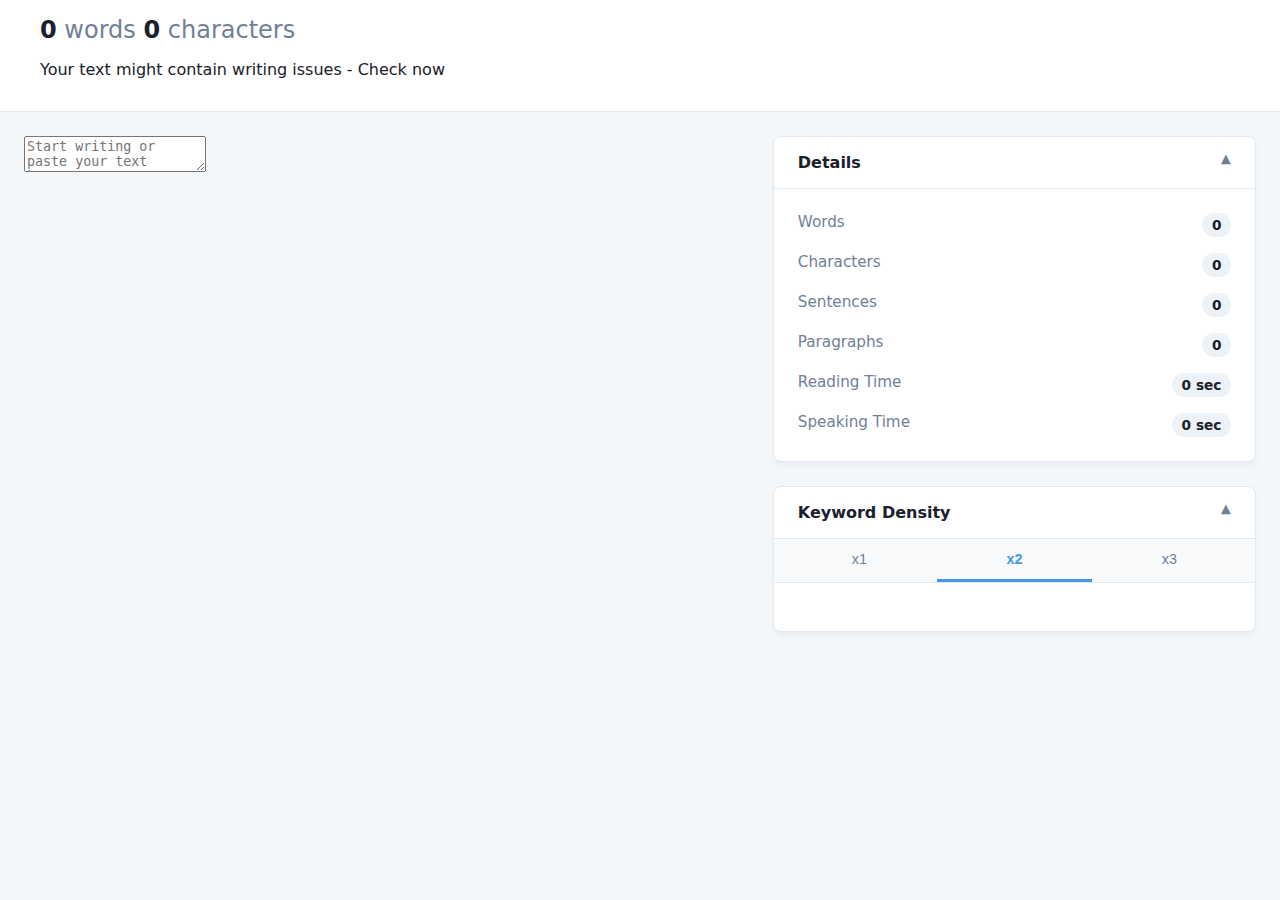
<file: index.html>
<!DOCTYPE html>
<html lang="en">
<head>

<link rel="icon" href="favicon.ico" type="image/x-icon" />
<link rel="apple-touch-icon" sizes="180x180" href="/apple-touch-icon.png">
<link rel="icon" type="image/png" sizes="32x32" href="/favicon-32x32.png">
<link rel="icon" type="image/png" sizes="16x16" href="/favicon-16x16.png">
<link rel="manifest" href="/site.webmanifest">


    <meta charset="UTF-8">
    <meta name="viewport" content="width=device-width, initial-scale=1.0">
    <title>Word Counter & Text Analyzer</title>
    <link rel="stylesheet" href="style.css">
    <!-- The <style> tag from the previous answer can be removed or kept -->
</head>

<body>

    <header class="main-header">
        <h1>
            <span id="word-count">0</span> words <span id="char-count">0</span> characters
        </h1>
        <p>Your text might contain writing issues - Check now</p>
    </header>

    <main class="container">
        <div class="editor-panel">
            <div class="textarea-container">
                <div id="highlighter" class="highlighter-backdrop" aria-hidden="true"></div>
                <textarea id="text-input" spellcheck="false" placeholder="Start writing or paste your text here..."></textarea>
            </div>
        </div>

        <aside class="sidebar">
            <details class="sidebar-section" open>
                <summary>Details</summary>
                <div class="section-content">
                    <div class="details-grid">
                        <span>Words</span><span id="details-words">0</span>
                        <span>Characters</span><span id="details-chars">0</span>
                        <span>Sentences</span><span id="details-sentences">0</span>
                        <span>Paragraphs</span><span id="details-paragraphs">0</span>
                        <span>Reading Time</span><span id="details-reading-time">0 sec</span>
                        <span>Speaking Time</span><span id="details-speaking-time">0 sec</span>
                    </div>
                </div>
            </details>

            <details class="sidebar-section" open>
                <summary>Keyword Density</summary>
                <div class="density-tabs">
                    <button class="tab-btn" data-ngram="1">x1</button>
                    <button class="tab-btn active" data-ngram="2">x2</button>
                    <button class="tab-btn" data-ngram="3">x3</button>
                </div>
                <div class="section-content">
                    <div id="density-list" class="density-list">
                        <!-- Density results will be injected here -->
                    </div>
                </div>
            </details>
        </aside>
    </main>

    <script>
        document.addEventListener('DOMContentLoaded', () => {
            const textInput = document.getElementById('text-input');
            const highlighter = document.getElementById('highlighter');

            // Header counters
            const wordCountEl = document.getElementById('word-count');
            const charCountEl = document.getElementById('char-count');

            // Details panel
            const detailsWordsEl = document.getElementById('details-words');
            const detailsCharsEl = document.getElementById('details-chars');
            const detailsSentencesEl = document.getElementById('details-sentences');
            const detailsParagraphsEl = document.getElementById('details-paragraphs');
            const detailsReadingTimeEl = document.getElementById('details-reading-time');
            const detailsSpeakingTimeEl = document.getElementById('details-speaking-time');

            // Density panel
            const densityListEl = document.getElementById('density-list');
            const densityTabsContainer = document.querySelector('.density-tabs');

            let currentNgramSize = 2; // Default to bigrams (x2)
            let currentHighlightedPhrase = null;

            // --- UTILITY FUNCTIONS ---
            const formatTime = (seconds) => {
                if (isNaN(seconds) || seconds < 1) return '0 sec';
                const minutes = Math.floor(seconds / 60);
                const remainingSeconds = Math.round(seconds % 60);
                let result = '';
                if (minutes > 0) result += `${minutes} min `;
                if (remainingSeconds > 0 || minutes === 0) result += `${remainingSeconds} sec`;
                return result.trim();
            };

            const escapeRegExp = (string) => {
                return string.replace(/[.*+?^${}()|[\]\\]/g, '\\$&');
            };

            const escapeHTML = (str) => {
                return str.replace(/&/g, "&").replace(/</g, "<").replace(/>/g, ">");
            };

            // --- CORE LOGIC ---
            const analyzeText = () => {
                const text = textInput.value;
                
                // 1. Update Details Panel
                const words = text.trim().split(/\s+/).filter(Boolean);
                const wordCount = text.trim() === '' ? 0 : words.length;
                const charCount = text.length;
                // Treat each line as a "paragraph" like in the original image's context
                const paragraphCount = text.split('\n').filter(line => line.trim() !== '').length;
                const sentenceCount = (text.match(/[.!?]+|\n/g) || []).filter(s => s.trim().length > 0).length || (text.trim() ? 1 : 0);
                
                wordCountEl.textContent = wordCount;
                charCountEl.textContent = charCount;
                detailsWordsEl.textContent = wordCount;
                detailsCharsEl.textContent = charCount;
                detailsSentencesEl.textContent = sentenceCount;
                detailsParagraphsEl.textContent = paragraphCount;
                
                // Reading time (avg. 270 WPM) & Speaking time (avg. 180 WPM)
                detailsReadingTimeEl.textContent = formatTime((wordCount / 270) * 60);
                detailsSpeakingTimeEl.textContent = formatTime((wordCount / 180) * 60);

                // 2. Update Keyword Density
                updateDensity(words);

                // 3. Update Highlighter
                updateHighlighter();
            };

            const updateDensity = (words) => {
                densityListEl.innerHTML = '';
                if (words.length < currentNgramSize) return;

                const ngrams = new Map();
                const cleanWords = words.map(w => w.toLowerCase().replace(/[.,/#!$%^&*;:{}=\-_`~()]/g,""));
                
                for (let i = 0; i <= cleanWords.length - currentNgramSize; i++) {
                    const ngram = cleanWords.slice(i, i + currentNgramSize).join(' ');
                    if (ngram.trim().length > 0) {
                       ngrams.set(ngram, (ngrams.get(ngram) || 0) + 1);
                    }
                }

                const sortedNgrams = [...ngrams.entries()]
                    .filter(([phrase, count]) => count > 1)
                    .sort((a, b) => b[1] - a[1]);

                sortedNgrams.forEach(([phrase, count]) => {
                    const item = document.createElement('div');
                    item.className = 'density-item';
                    item.innerHTML = `<span class="phrase">${escapeHTML(phrase)}</span><span class="count">${count}</span>`;
                    item.addEventListener('click', () => {
                        currentHighlightedPhrase = phrase;
                        updateHighlighter();
                    });
                    densityListEl.appendChild(item);
                });
            };

            const updateHighlighter = () => {
                const text = textInput.value;
                let highlightedText = escapeHTML(text);

                if (currentHighlightedPhrase) {
                    const regex = new RegExp(escapeRegExp(currentHighlightedPhrase), 'gi');
                    highlightedText = highlightedText.replace(regex, (match) => `<span class="highlight">${match}</span>`);
                }
                
                highlighter.innerHTML = highlightedText + '\n'; // Add trailing newline for scroll sync
            };

            // --- EVENT LISTENERS ---
            textInput.addEventListener('input', analyzeText);
            
            // Sync scrolling
            textInput.addEventListener('scroll', () => {
                highlighter.scrollTop = textInput.scrollTop;
                highlighter.scrollLeft = textInput.scrollLeft;
            });

            // Tab switching for keyword density
            densityTabsContainer.addEventListener('click', (e) => {
                if (e.target.tagName === 'BUTTON') {
                    densityTabsContainer.querySelector('.active').classList.remove('active');
                    e.target.classList.add('active');
                    currentNgramSize = parseInt(e.target.dataset.ngram, 10);
                    currentHighlightedPhrase = null; // Clear highlight on tab switch
                    analyzeText(); // Re-analyze with new N-gram size
                }
            });

            // Initial analysis on load (if there's any pre-filled text)
            analyzeText();
        });
    </script>
</body>
</html>
</file>
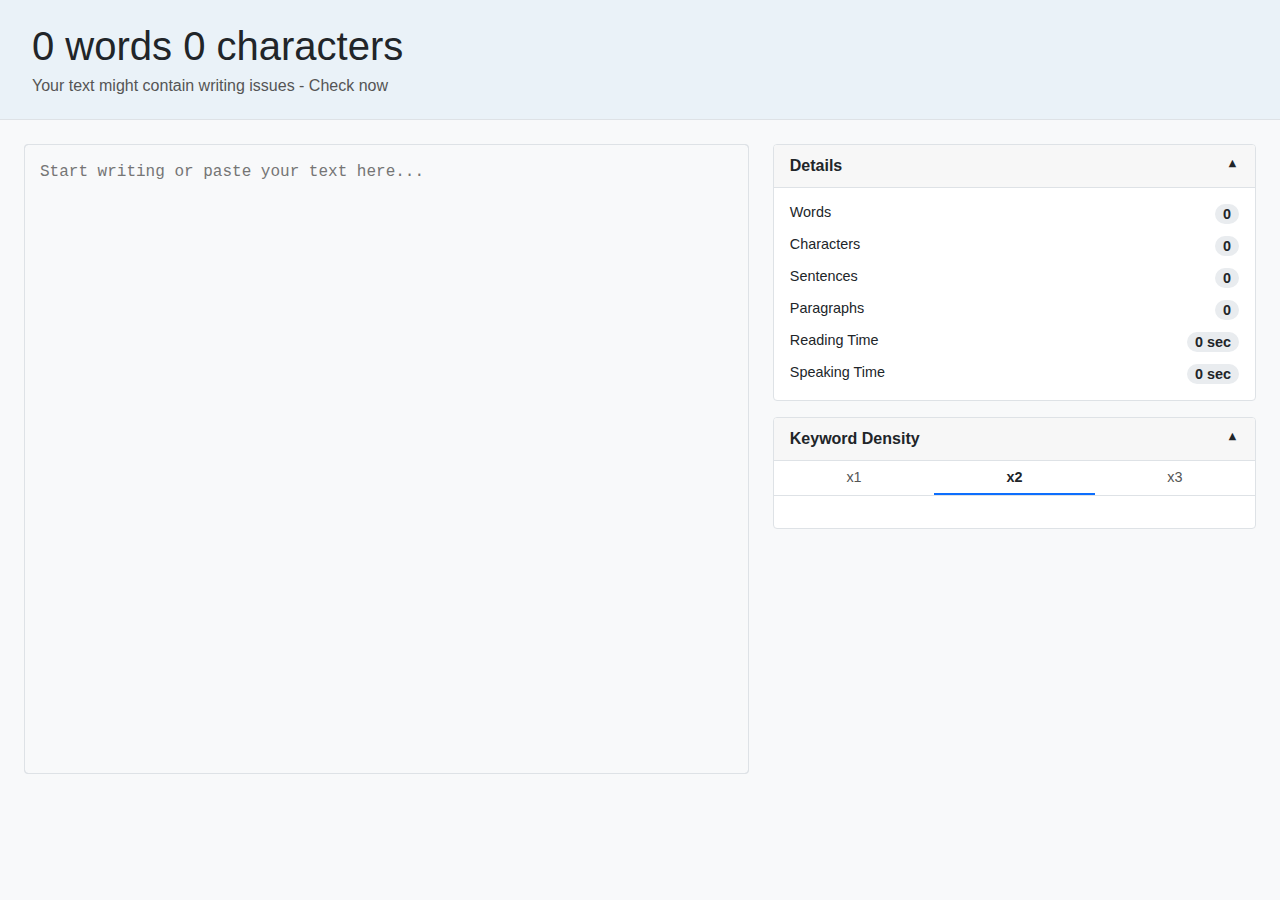
<file: wordcounter.html>
<!DOCTYPE html>
<html lang="en">
<head>
    <meta charset="UTF-8">
    <meta name="viewport" content="width=device-width, initial-scale=1.0">
    <title>Word Counter & Text Analyzer</title>
    <style>
        :root {
            --primary-bg: #f8f9fa;
            --secondary-bg: #e9ecef;
            --border-color: #dee2e6;
            --text-color: #212529;
            --accent-color: #0d6efd;
            --highlight-color: #ffc107;
            --font-family: -apple-system, BlinkMacSystemFont, "Segoe UI", Roboto, Helvetica, Arial, sans-serif;
        }

        body {
            font-family: var(--font-family);
            background-color: var(--primary-bg);
            margin: 0;
            color: var(--text-color);
        }

        .main-header {
            background-color: #eaf2f8; /* Light blue from image */
            padding: 1.5rem 2rem;
            border-bottom: 1px solid var(--border-color);
        }

        .main-header h1 {
            margin: 0;
            font-size: 2.5rem;
            font-weight: 300;
        }

        .main-header p {
            margin: 0.5rem 0 0;
            font-size: 1rem;
            color: #555;
        }

        .container {
            display: flex;
            flex-wrap: wrap;
            padding: 1.5rem;
            gap: 1.5rem;
        }

        .editor-panel {
            flex: 3;
            min-width: 300px;
        }

        .textarea-container {
            position: relative;
            width: 100%;
            height: 70vh;
        }

        #text-input, #highlighter {
            margin: 0;
            padding: 15px;
            font-family: "Courier New", Courier, monospace;
            font-size: 16px;
            line-height: 1.6;
            width: 100%;
            height: 100%;
            box-sizing: border-box;
            border: 1px solid var(--border-color);
            border-radius: 4px;
            white-space: pre-wrap;
            word-wrap: break-word;
            overflow: auto;
        }

        #text-input {
            position: relative;
            z-index: 2;
            background: transparent;
            color: var(--text-color);
            resize: none; /* Disallow manual resizing */
        }

        #highlighter {
            position: absolute;
            top: 0;
            left: 0;
            z-index: 1;
            color: transparent; /* Text is invisible, only highlight bg is seen */
            pointer-events: none; /* Allows clicks to go through to textarea */
        }

        .highlight {
            background-color: var(--highlight-color);
            border-radius: 3px;
        }

        .sidebar {
            flex: 2;
            min-width: 280px;
        }

        .sidebar-section {
            background-color: #fff;
            border: 1px solid var(--border-color);
            border-radius: 4px;
            margin-bottom: 1rem;
            overflow: hidden;
        }

        .sidebar-section summary {
            font-weight: bold;
            cursor: pointer;
            padding: 0.75rem 1rem;
            background-color: #f7f7f7;
            border-bottom: 1px solid var(--border-color);
            list-style: none; /* remove triangle */
            position: relative;
        }
        
        .sidebar-section summary::-webkit-details-marker {
            display: none; /* remove triangle for Chrome */
        }

        .sidebar-section summary::after {
            content: '▼';
            position: absolute;
            right: 1rem;
            font-size: 0.8em;
            transition: transform 0.2s;
        }

        .sidebar-section[open] > summary::after {
            transform: rotate(180deg);
        }

        .section-content {
            padding: 1rem;
        }

        .details-grid {
            display: grid;
            grid-template-columns: 1fr auto;
            gap: 0.75rem;
            font-size: 0.9rem;
        }

        .details-grid span:nth-child(even) {
            background-color: var(--secondary-bg);
            padding: 2px 8px;
            border-radius: 10px;
            font-weight: bold;
            justify-self: end;
        }

        .density-tabs {
            display: flex;
            border-bottom: 1px solid var(--border-color);
        }
        
        .tab-btn {
            flex: 1;
            padding: 0.5rem;
            border: none;
            background-color: transparent;
            cursor: pointer;
            font-size: 0.9rem;
            color: #555;
            border-bottom: 2px solid transparent;
        }

        .tab-btn.active {
            font-weight: bold;
            color: var(--text-color);
            border-bottom: 2px solid var(--accent-color);
        }

        .density-list {
            max-height: 250px;
            overflow-y: auto;
        }

        .density-item {
            display: flex;
            justify-content: space-between;
            align-items: center;
            padding: 0.5rem 0;
            border-bottom: 1px solid var(--secondary-bg);
            font-size: 0.9rem;
            cursor: pointer;
        }
        .density-item:last-child {
            border-bottom: none;
        }

        .density-item:hover {
            background-color: #f0f8ff;
        }

        .density-item .phrase {
            flex-grow: 1;
        }

        .density-item .count {
            background-color: var(--secondary-bg);
            padding: 2px 8px;
            border-radius: 10px;
            font-weight: bold;
            margin-left: 1rem;
        }
    </style>
</head>
<body>

    <header class="main-header">
        <h1>
            <span id="word-count">0</span> words <span id="char-count">0</span> characters
        </h1>
        <p>Your text might contain writing issues - Check now</p>
    </header>

    <main class="container">
        <div class="editor-panel">
            <div class="textarea-container">
                <div id="highlighter" class="highlighter-backdrop" aria-hidden="true"></div>
                <textarea id="text-input" spellcheck="false" placeholder="Start writing or paste your text here..."></textarea>
            </div>
        </div>

        <aside class="sidebar">
            <details class="sidebar-section" open>
                <summary>Details</summary>
                <div class="section-content">
                    <div class="details-grid">
                        <span>Words</span><span id="details-words">0</span>
                        <span>Characters</span><span id="details-chars">0</span>
                        <span>Sentences</span><span id="details-sentences">0</span>
                        <span>Paragraphs</span><span id="details-paragraphs">0</span>
                        <span>Reading Time</span><span id="details-reading-time">0 sec</span>
                        <span>Speaking Time</span><span id="details-speaking-time">0 sec</span>
                    </div>
                </div>
            </details>

            <details class="sidebar-section" open>
                <summary>Keyword Density</summary>
                <div class="density-tabs">
                    <button class="tab-btn" data-ngram="1">x1</button>
                    <button class="tab-btn active" data-ngram="2">x2</button>
                    <button class="tab-btn" data-ngram="3">x3</button>
                </div>
                <div class="section-content">
                    <div id="density-list" class="density-list">
                        <!-- Density results will be injected here -->
                    </div>
                </div>
            </details>
        </aside>
    </main>

    <script>
        document.addEventListener('DOMContentLoaded', () => {
            const textInput = document.getElementById('text-input');
            const highlighter = document.getElementById('highlighter');

            // Header counters
            const wordCountEl = document.getElementById('word-count');
            const charCountEl = document.getElementById('char-count');

            // Details panel
            const detailsWordsEl = document.getElementById('details-words');
            const detailsCharsEl = document.getElementById('details-chars');
            const detailsSentencesEl = document.getElementById('details-sentences');
            const detailsParagraphsEl = document.getElementById('details-paragraphs');
            const detailsReadingTimeEl = document.getElementById('details-reading-time');
            const detailsSpeakingTimeEl = document.getElementById('details-speaking-time');

            // Density panel
            const densityListEl = document.getElementById('density-list');
            const densityTabsContainer = document.querySelector('.density-tabs');

            let currentNgramSize = 2; // Default to bigrams (x2)
            let currentHighlightedPhrase = null;

            // --- UTILITY FUNCTIONS ---
            const formatTime = (seconds) => {
                if (isNaN(seconds) || seconds < 1) return '0 sec';
                const minutes = Math.floor(seconds / 60);
                const remainingSeconds = Math.round(seconds % 60);
                let result = '';
                if (minutes > 0) result += `${minutes} min `;
                if (remainingSeconds > 0 || minutes === 0) result += `${remainingSeconds} sec`;
                return result.trim();
            };

            const escapeRegExp = (string) => {
                return string.replace(/[.*+?^${}()|[\]\\]/g, '\\$&');
            };

            const escapeHTML = (str) => {
                return str.replace(/&/g, "&").replace(/</g, "<").replace(/>/g, ">");
            };

            // --- CORE LOGIC ---
            const analyzeText = () => {
                const text = textInput.value;
                
                // 1. Update Details Panel
                const words = text.trim().split(/\s+/).filter(Boolean);
                const wordCount = text.trim() === '' ? 0 : words.length;
                const charCount = text.length;
                // Treat each line as a "paragraph" like in the original image's context
                const paragraphCount = text.split('\n').filter(line => line.trim() !== '').length;
                const sentenceCount = (text.match(/[.!?]+|\n/g) || []).filter(s => s.trim().length > 0).length || (text.trim() ? 1 : 0);
                
                wordCountEl.textContent = wordCount;
                charCountEl.textContent = charCount;
                detailsWordsEl.textContent = wordCount;
                detailsCharsEl.textContent = charCount;
                detailsSentencesEl.textContent = sentenceCount;
                detailsParagraphsEl.textContent = paragraphCount;
                
                // Reading time (avg. 270 WPM) & Speaking time (avg. 180 WPM)
                detailsReadingTimeEl.textContent = formatTime((wordCount / 270) * 60);
                detailsSpeakingTimeEl.textContent = formatTime((wordCount / 180) * 60);

                // 2. Update Keyword Density
                updateDensity(words);

                // 3. Update Highlighter
                updateHighlighter();
            };

            const updateDensity = (words) => {
                densityListEl.innerHTML = '';
                if (words.length < currentNgramSize) return;

                const ngrams = new Map();
                const cleanWords = words.map(w => w.toLowerCase().replace(/[.,/#!$%^&*;:{}=\-_`~()]/g,""));
                
                for (let i = 0; i <= cleanWords.length - currentNgramSize; i++) {
                    const ngram = cleanWords.slice(i, i + currentNgramSize).join(' ');
                    if (ngram.trim().length > 0) {
                       ngrams.set(ngram, (ngrams.get(ngram) || 0) + 1);
                    }
                }

                const sortedNgrams = [...ngrams.entries()]
                    .filter(([phrase, count]) => count > 1)
                    .sort((a, b) => b[1] - a[1]);

                sortedNgrams.forEach(([phrase, count]) => {
                    const item = document.createElement('div');
                    item.className = 'density-item';
                    item.innerHTML = `<span class="phrase">${escapeHTML(phrase)}</span><span class="count">${count}</span>`;
                    item.addEventListener('click', () => {
                        currentHighlightedPhrase = phrase;
                        updateHighlighter();
                    });
                    densityListEl.appendChild(item);
                });
            };

            const updateHighlighter = () => {
                const text = textInput.value;
                let highlightedText = escapeHTML(text);

                if (currentHighlightedPhrase) {
                    const regex = new RegExp(escapeRegExp(currentHighlightedPhrase), 'gi');
                    highlightedText = highlightedText.replace(regex, (match) => `<span class="highlight">${match}</span>`);
                }
                
                highlighter.innerHTML = highlightedText + '\n'; // Add trailing newline for scroll sync
            };

            // --- EVENT LISTENERS ---
            textInput.addEventListener('input', analyzeText);
            
            // Sync scrolling
            textInput.addEventListener('scroll', () => {
                highlighter.scrollTop = textInput.scrollTop;
                highlighter.scrollLeft = textInput.scrollLeft;
            });

            // Tab switching for keyword density
            densityTabsContainer.addEventListener('click', (e) => {
                if (e.target.tagName === 'BUTTON') {
                    densityTabsContainer.querySelector('.active').classList.remove('active');
                    e.target.classList.add('active');
                    currentNgramSize = parseInt(e.target.dataset.ngram, 10);
                    currentHighlightedPhrase = null; // Clear highlight on tab switch
                    analyzeText(); // Re-analyze with new N-gram size
                }
            });

            // Initial analysis on load (if there's any pre-filled text)
            analyzeText();
        });
    </script>
</body>
</html>
</file>
<file: style.css>
/* --- MODERN & BEAUTIFUL STYLESHEET (v3) --- */

/* 1. ROOT VARIABLES & GLOBAL RESETS
-------------------------------------------------- */
:root {
    --font-sans: system-ui, -apple-system, "Segoe UI", Roboto, "Helvetica Neue", Arial, sans-serif;
    --bg-primary: #f4f7f9;
    --bg-secondary: #ffffff;
    --border-color: #e2e8f0;
    --text-primary: #1a202c;
    --text-secondary: #718096;
    --accent-primary: #4299e1;
    --accent-highlight: #fff2ab; /* Softer yellow for density highlight */
    --shadow-color: rgba(0, 0, 0, 0.05);
    --border-radius: 8px;
    --transition-speed: 0.2s;
}
*, *::before, *::after { box-sizing: border-box; }
body {
    font-family: var(--font-sans);
    background-color: var(--bg-primary);
    margin: 0;
    color: var(--text-primary);
    -webkit-font-smoothing: antialiased;
    -moz-osx-font-smoothing: grayscale;
}

/* 2. MAIN LAYOUT & HEADER
-------------------------------------------------- */
.main-header {
    background-color: var(--bg-secondary);
    padding: 1rem 2.5rem;
    border-bottom: 1px solid var(--border-color);
}
.main-header h1 {
    margin: 0;
    font-size: 1.5rem;
    font-weight: 300;
    color: var(--text-secondary);
}
.main-header h1 span {
    font-weight: 600;
    color: var(--text-primary);
}
.container {
    display: flex;
    flex-wrap: wrap;
    padding: 1.5rem;
    gap: 1.5rem;
    align-items: flex-start;
}

/* 3. RIBBON UI
-------------------------------------------------- */
.ribbon {
    display: flex;
    flex-wrap: wrap;
    align-items: center;
    background-color: #f8fafc;
    padding: 0.5rem;
    border: 1px solid var(--border-color);
    border-bottom: none;
    border-top-left-radius: var(--border-radius);
    border-top-right-radius: var(--border-radius);
}
.ribbon-group {
    display: flex;
    align-items: center;
    border-right: 1px solid var(--border-color);
    padding: 0 0.5rem;
    margin-right: 0.5rem;
}
.ribbon-group:last-child {
    border-right: none;
    margin-right: 0;
}
.ribbon-btn {
    background: none;
    border: 1px solid transparent;
    border-radius: 4px;
    padding: 0.5rem;
    margin: 0.125rem;
    cursor: pointer;
    font-size: 1rem;
    color: var(--text-secondary);
    transition: all var(--transition-speed) ease;
}
.ribbon-btn:hover {
    background-color: #e2e8f0;
    color: var(--text-primary);
}
.ribbon-btn.is-active {
    background-color: #dbeafe;
    color: var(--accent-primary);
}
.ribbon-select {
    background-color: var(--bg-secondary);
    border: 1px solid #cbd5e0;
    border-radius: 4px;
    padding: 0.4rem;
    margin: 0 0.25rem;
    font-size: 0.85rem;
}
.ribbon-color-label {
    position: relative;
    cursor: pointer;
    padding: 0.5rem;
    border-radius: 4px;
    margin: 0.125rem;
}
.ribbon-color-label i {
    font-size: 1rem;
    color: var(--text-secondary);
    pointer-events: none; /* Let clicks pass through to the input */
}
.ribbon-color-label:hover {
    background-color: #e2e8f0;
}
.ribbon-color-picker {
    position: absolute;
    top: 0;
    left: 0;
    width: 100%;
    height: 100%;
    opacity: 0;
    cursor: pointer;
}

/* 4. EDITOR PANEL & EDITABLE AREA
-------------------------------------------------- */
.editor-panel {
    flex: 3;
    min-width: 400px;
    display: flex;
    flex-direction: column;
}
.editor-area {
    width: 100%;
    height: 70vh;
    padding: 1.5rem 2rem;
    font-family: "Georgia", serif; /* Default font */
    font-size: 16px;
    line-height: 1.7;
    background-color: var(--bg-secondary);
    border: 1px solid var(--border-color);
    border-bottom-left-radius: var(--border-radius);
    border-bottom-right-radius: var(--border-radius);
    box-shadow: 0 4px 6px -1px var(--shadow-color);
    overflow-y: auto;
    outline: none;
}
.editor-area:focus-within {
    border-color: var(--accent-primary);
    box-shadow: 0 0 0 3px rgba(66, 153, 225, 0.5);
}
.density-highlight { /* For keyword density */
    background-color: var(--accent-highlight);
    border-radius: 3px;
    transition: background-color 0.3s;
}

/* 5. SIDEBAR & CONTENT SECTIONS
-------------------------------------------------- */
.sidebar { flex: 2; min-width: 320px; }
.sidebar-section {
    background-color: var(--bg-secondary);
    border: 1px solid var(--border-color);
    border-radius: var(--border-radius);
    margin-bottom: 1.5rem;
    box-shadow: 0 4px 6px -1px var(--shadow-color);
}
.sidebar-section summary {
    font-weight: 600; cursor: pointer; padding: 1rem 1.5rem;
    border-bottom: 1px solid var(--border-color); list-style: none; position: relative;
    transition: background-color var(--transition-speed) ease;
}
.sidebar-section summary:hover { background-color: #fafdff; }
.sidebar-section[open] > summary { border-bottom-color: var(--border-color); }
.sidebar-section:not([open]) > summary { border-bottom-color: transparent; }
.sidebar-section summary::-webkit-details-marker { display: none; }
.sidebar-section summary::after {
    content: '▼'; position: absolute; right: 1.5rem; font-size: 0.8em;
    color: var(--text-secondary); transition: transform var(--transition-speed) ease-in-out;
}
.sidebar-section[open] > summary::after { transform: rotate(180deg); }
.section-content { padding: 1.5rem; }
.details-grid {
    display: grid; grid-template-columns: 1fr auto;
    gap: 1rem; font-size: 0.95rem;
}
.details-grid span:nth-child(odd) { color: var(--text-secondary); }
.details-grid span:nth-child(even) {
    background-color: #edf2f7; color: var(--text-primary); padding: 0.25rem 0.6rem;
    border-radius: 9999px; font-weight: 600; font-size: 0.9em; justify-self: end;
}
.density-tabs {
    display: flex; border-bottom: 1px solid var(--border-color);
    padding: 0 0.5rem; background-color: #f8fafc;
}
.tab-btn {
    flex: 1; padding: 0.75rem; border: none; background-color: transparent;
    cursor: pointer; font-size: 0.9rem; font-weight: 500; color: var(--text-secondary);
    border-bottom: 3px solid transparent; transition: all var(--transition-speed) ease;
}
.tab-btn:hover { color: var(--text-primary); background-color: #f1f5f9; }
.tab-btn.active {
    font-weight: 600; color: var(--accent-primary);
    border-bottom-color: var(--accent-primary);
}
.density-list {
    max-height: 280px; overflow-y: auto;
    margin-right: -1.5rem; padding-right: 1.5rem;
}
.density-item {
    display: flex; justify-content: space-between; align-items: center;
    padding: 0.75rem 0.5rem; border-bottom: 1px solid #f1f5f9;
    font-size: 0.9rem; cursor: pointer; border-radius: 4px;
    transition: background-color var(--transition-speed) ease;
}
.density-item:last-child { border-bottom: none; }
.density-item:hover { background-color: #e3f2fd; }
.density-item.active-highlight {
    background-color: #cce7ff;
    font-weight: bold;
}
.density-item .phrase { color: var(--text-primary); word-break: break-all; }
.density-item .count {
    background-color: #e2e8f0; color: var(--text-secondary); padding: 0.2rem 0.6rem;
    border-radius: 9999px; font-weight: 600; font-size: 0.85em;
    margin-left: 1rem; flex-shrink: 0;
}
::-webkit-scrollbar { width: 8px; height: 8px; }
::-webkit-scrollbar-track { background: transparent; }
::-webkit-scrollbar-thumb { background: #cbd5e0; border-radius: 10px; }
::-webkit-scrollbar-thumb:hover { background: #a0aec0; }
</file>
